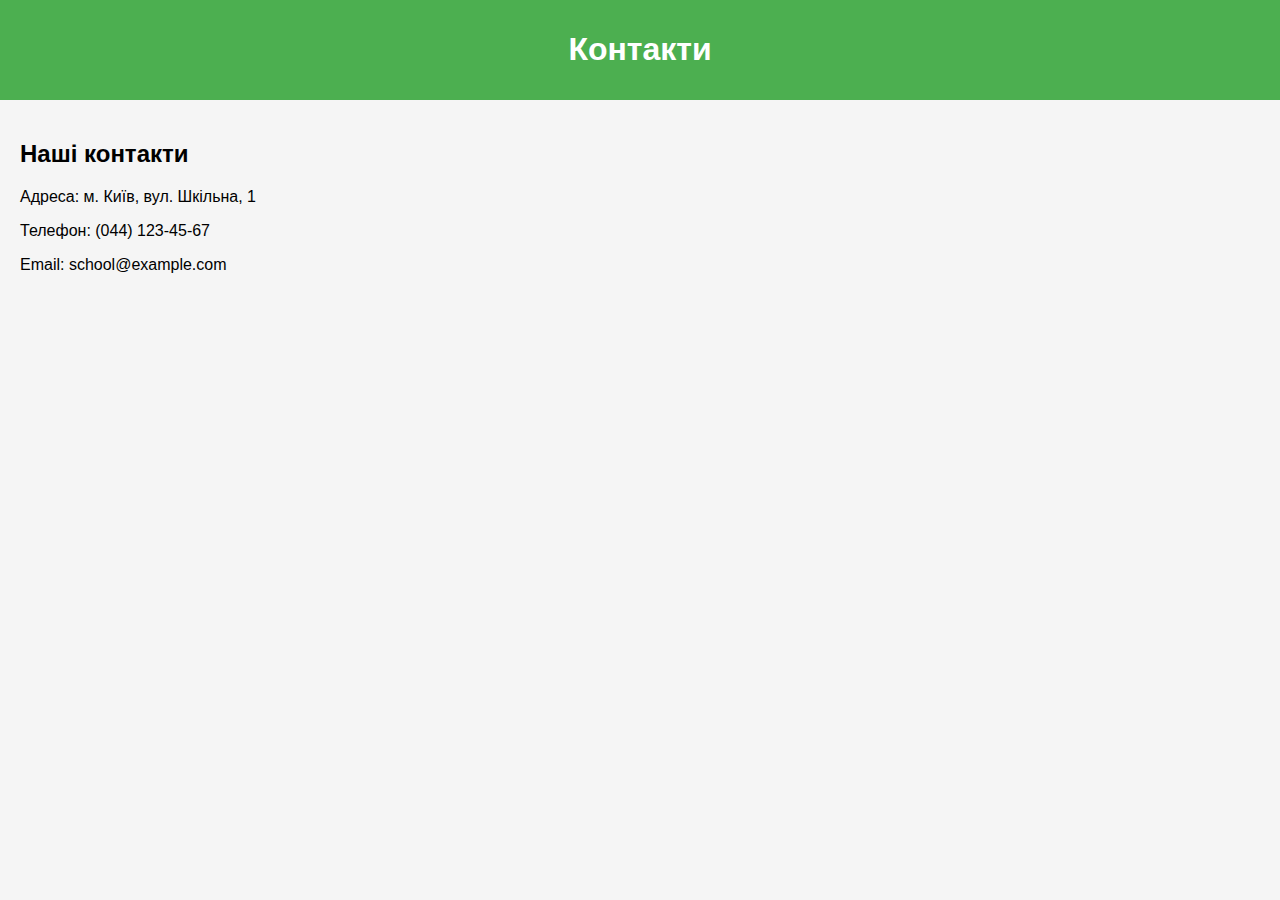
<file: pages/contacts.html>
<!DOCTYPE html>
<html lang="uk">
<head>
    <meta charset="UTF-8">
    <meta name="viewport" content="width=device-width, initial-scale=1.0">
    <title>Контакти</title>
    <link rel="stylesheet" href="../style.css"> <!-- Проверьте путь к CSS -->
</head>
<body>
    <header>
        <h1>Контакти</h1>
    </header>
    <main>
        <h2>Наші контакти</h2>
        <p>Адреса: м. Київ, вул. Шкільна, 1</p>
        <p>Телефон: (044) 123-45-67</p>
        <p>Email: school@example.com</p>
    </main>
</body>
</html>
</file>
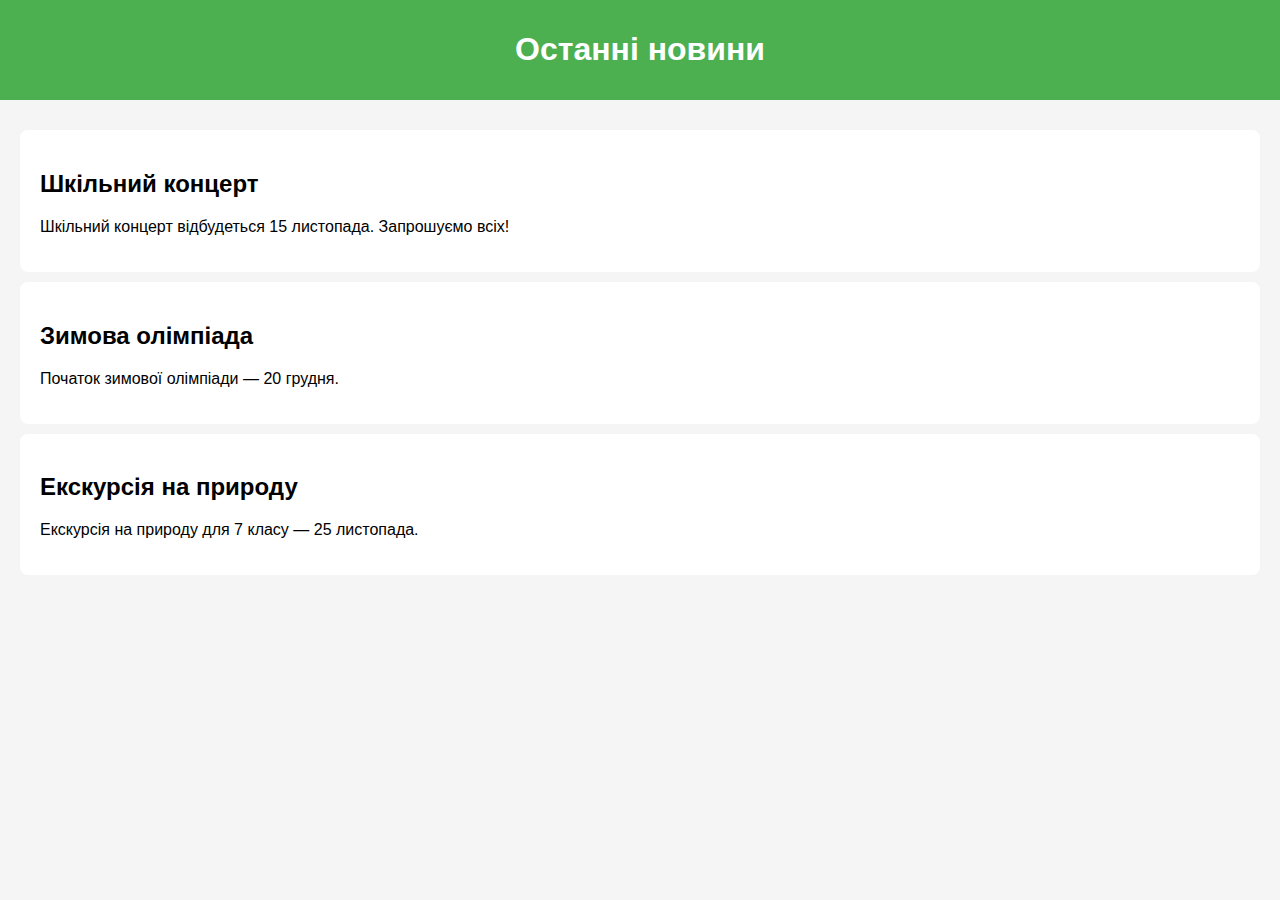
<file: pages/news.html>
<!DOCTYPE html>
<html lang="uk">
<head>
    <meta charset="UTF-8">
    <meta name="viewport" content="width=device-width, initial-scale=1.0">
    <title>Новини</title>
    <link rel="stylesheet" href="../style.css"> <!-- Проверьте путь к CSS -->
</head>
<body>
    <header>
        <h1>Останні новини</h1>
    </header>
    <main>
        <section>
            <h2>Шкільний концерт</h2>
            <p>Шкільний концерт відбудеться 15 листопада. Запрошуємо всіх!</p>
        </section>
        <section>
            <h2>Зимова олімпіада</h2>
            <p>Початок зимової олімпіади — 20 грудня.</p>
        </section>
        <section>
            <h2>Екскурсія на природу</h2>
            <p>Екскурсія на природу для 7 класу — 25 листопада.</p>
        </section>
    </main>
</body>
</html>
</file>
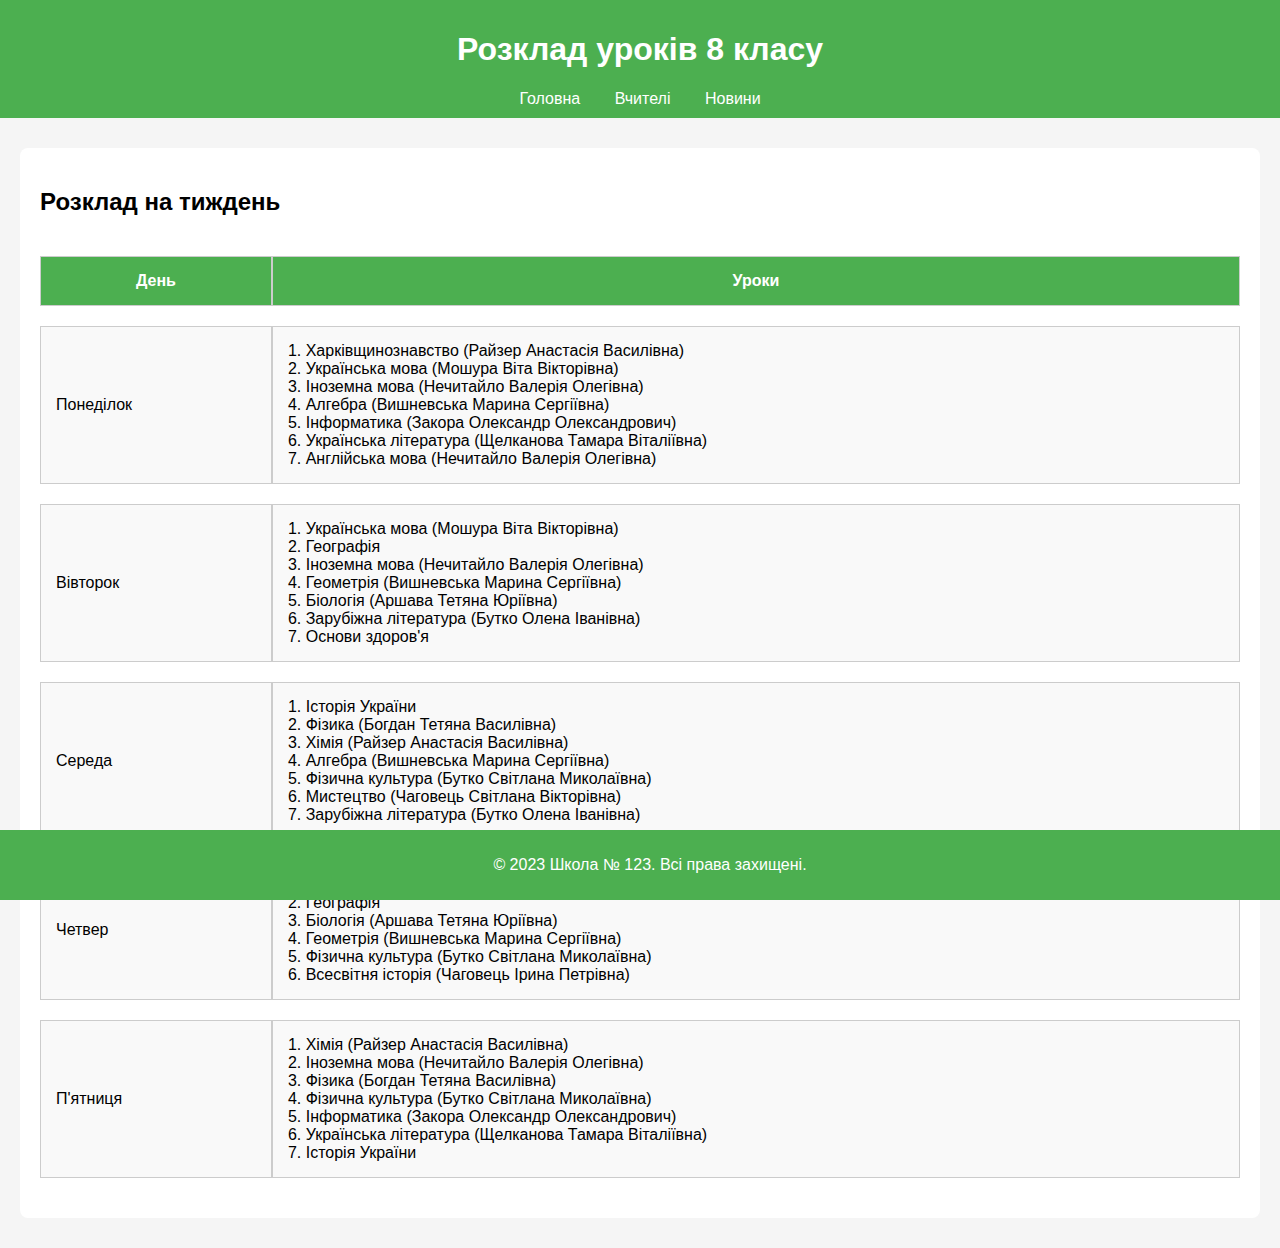
<file: pages/schedule.html>
<!DOCTYPE html>
<html lang="uk">
<head>
    <meta charset="UTF-8">
    <meta name="viewport" content="width=device-width, initial-scale=1.0">
    <title>Розклад</title>
    <link rel="stylesheet" href="../style.css">
</head>
<body>
    <header>
        <h1>Розклад уроків 8 класу</h1>
        <nav>
            <a href="../index.html">Головна</a>
            <a href="teachers.html">Вчителі</a>
            <a href="news.html">Новини</a>
        </nav>
    </header>

    <main>
        <section id="schedule">
            <h2>Розклад на тиждень</h2>
            <table>
                <tr>
                    <th>День</th>
                    <th>Уроки</th>
                </tr>
                <tr>
                    <td>Понеділок</td>  
                    <td>
                        1. Харківщинознавство (Райзер Анастасія Василівна)<br>
                        2. Українська мова (Мошура Віта Вікторівна)<br>
                        3. Іноземна мова (Нечитайло Валерія Олегівна)<br>
                        4. Алгебра (Вишневська Марина Сергіївна)<br>
                        5. Інформатика (Закора Олександр Олександрович)<br>
                        6. Українська література (Щелканова Тамара Віталіївна)<br>
                        7. Англійська мова (Нечитайло Валерія Олегівна)
                    </td>

                </tr>
                <tr>
                    <td>Вівторок</td>
                    <td>
                        1. Українська мова (Мошура Віта Вікторівна)<br>
                        2. Географія<br>
                        3. Іноземна мова (Нечитайло Валерія Олегівна)<br>
                        4. Геометрія (Вишневська Марина Сергіївна)<br>
                        5. Біологія (Аршава Тетяна Юріївна)<br>
                        6. Зарубіжна література (Бутко Олена Іванівна)<br>
                        7. Основи здоров'я
                    </td>
                </tr>
                <tr>
                    <td>Середа</td>
                    <td>
                        1. Історія України<br>
                        2. Фізика (Богдан Тетяна Василівна)<br>
                        3. Хімія (Райзер Анастасія Василівна)<br>
                        4. Алгебра (Вишневська Марина Сергіївна)<br>
                        5. Фізична культура (Бутко Світлана Миколаївна)<br>
                        6. Мистецтво (Чаговець Світлана Вікторівна)<br>
                        7. Зарубіжна література (Бутко Олена Іванівна)
                    </td>
                </tr>
                <tr>
                    <td>Четвер</td>
                    <td>
                        1. Технології<br>
                        2. Географія<br>
                        3. Біологія (Аршава Тетяна Юріївна)<br>
                        4. Геометрія (Вишневська Марина Сергіївна)<br>
                        5. Фізична культура (Бутко Світлана Миколаївна)<br>
                        6. Всесвітня історія (Чаговець Ірина Петрівна)
                    </td>
                </tr>
                <tr>
                    <td>П'ятниця</td>
                    <td>
                        1. Хімія (Райзер Анастасія Василівна)<br>
                        2. Іноземна мова (Нечитайло Валерія Олегівна)<br>
                        3. Фізика (Богдан Тетяна Василівна)<br>
                        4. Фізична культура (Бутко Світлана Миколаївна)<br>
                        5. Інформатика (Закора Олександр Олександрович)<br>
                        6. Українська література (Щелканова Тамара Віталіївна)<br>
                        7. Історія України
                    </td>
                </tr>
            </table>
        </section>
    </main>

    <footer>
        <p>&copy; 2023 Школа № 123. Всі права захищені.</p>
    </footer>
</body>
</html>
</file>
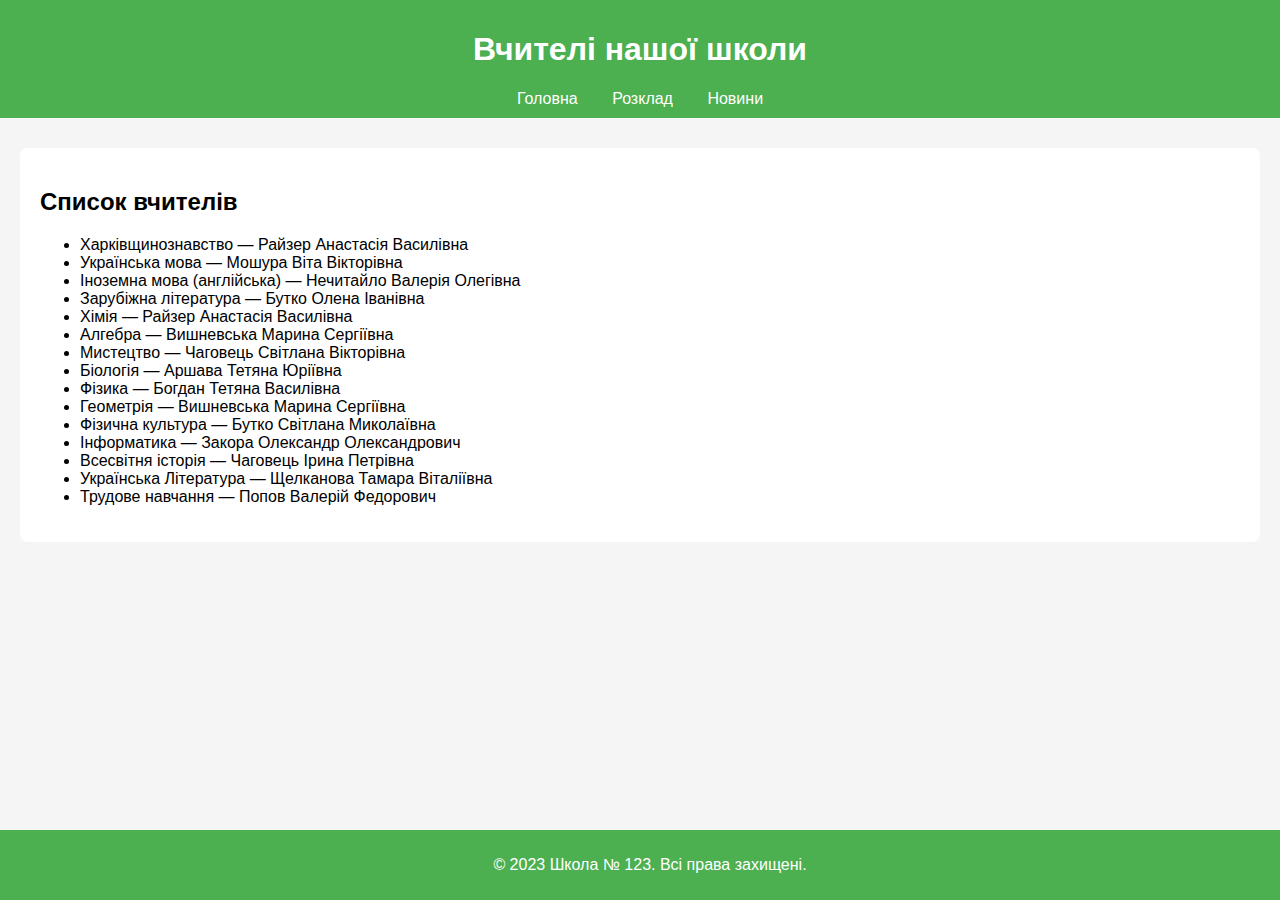
<file: pages/teachers.html>
<!DOCTYPE html>
<html lang="uk">
<head>
    <meta charset="UTF-8">
    <meta name="viewport" content="width=device-width, initial-scale=1.0">
    <title>Вчителі</title>
    <link rel="stylesheet" href="../style.css">
</head>
<body>
    <header>
        <h1>Вчителі нашої школи</h1>
        <nav>
            <a href="../index.html">Головна</a>
            <a href="schedule.html">Розклад</a>
            <a href="news.html">Новини</a>
        </nav>
    </header>

    <main>
        <section id="teachers">
            <h2>Список вчителів</h2>
            <ul>
                <li>Харківщинознавство — Райзер Анастасія Василівна</li>
                <li>Українська мова — Мошура Віта Вікторівна</li>
                <li>Іноземна мова (англійська) — Нечитайло Валерія Олегівна</li>
                <li>Зарубіжна література — Бутко Олена Іванівна</li>
                <li>Хімія — Райзер Анастасія Василівна</li>
                <li>Алгебра — Вишневська Марина Сергіївна</li>
                <li>Мистецтво — Чаговець Світлана Вікторівна</li>
                <li>Біологія — Аршава Тетяна Юріївна</li>
                <li>Фізика — Богдан Тетяна Василівна</li>
                <li>Геометрія — Вишневська Марина Сергіївна</li>
                <li>Фізична культура — Бутко Світлана Миколаївна</li>
                <li>Інформатика — Закора Олександр Олександрович</li>
                <li>Всесвітня історія — Чаговець Ірина Петрівна</li>
                <li>Українська Література — Щелканова Тамара Віталіївна</li>
                <li>Трудове навчання — Попов Валерій Федорович</li>
            </ul>
        </section>
    </main>

    <footer>
        <p>&copy; 2023 Школа № 123. Всі права захищені.</p>
    </footer>
</body>
</html>
</file>
<file: style.css>
/* Основные стили */
body {
    font-family: Arial, sans-serif;
    margin: 0;
    padding: 0;
    background-color: #f5f5f5;
}

/* Шапка */
header {
    background-color: #4CAF50;
    color: white;
    padding: 1em;
    text-align: center;
}

header nav a {
    color: white;
    margin: 0 15px;
    text-decoration: none;
}

header nav a:hover {
    text-decoration: underline;
}

/* Основное содержимое */
main {
    padding: 20px;
}

section {
    background-color: white;
    border-radius: 8px;
    margin: 10px 0;
    padding: 20px;
}

/* Подвал */
footer {
    background-color: #4CAF50;
    color: white;
    text-align: center;
    padding: 10px;
    position: fixed;
    width: 100%;
    bottom: 0;
}

table {
    width: 100%;
    border-collapse: separate; /* Убирает двойные линии между ячейками */
    border-spacing: 0 20px; /* Отступы между строками (0 по горизонтали, 20px по вертикали) */
}

table th, table td {
    padding: 15px; /* Отступы внутри ячеек */
    border: 1px solid #ccc; /* Границы ячеек */
}


body {
    font-family: Arial, sans-serif;
    margin: 0;
    padding: 0;
}

header {
    background-color: #4CAF50;
    color: white;
    padding: 10px 0;
    text-align: center;
}

main {
    padding: 20px;
}

table {
    width: 100%;
    border-collapse: separate; /* Убирает двойные линии между ячейками */
    border-spacing: 0 20px; /* Отступы между строками (0 по горизонтали, 20px по вертикали) */
}

table th, table td {
    padding: 15px; /* Отступы внутри ячеек */
    border: 1px solid #ccc; /* Границы ячеек */
    background-color: #f9f9f9; /* Цвет фона для ячеек */
}

table th {
    background-color: #4CAF50; /* Цвет фона для заголовков */
    color: white; /* Цвет текста заголовков */
}

@media (max-width: 600px) {
    body {
        background-color: lightblue;
    }
}
</file>
